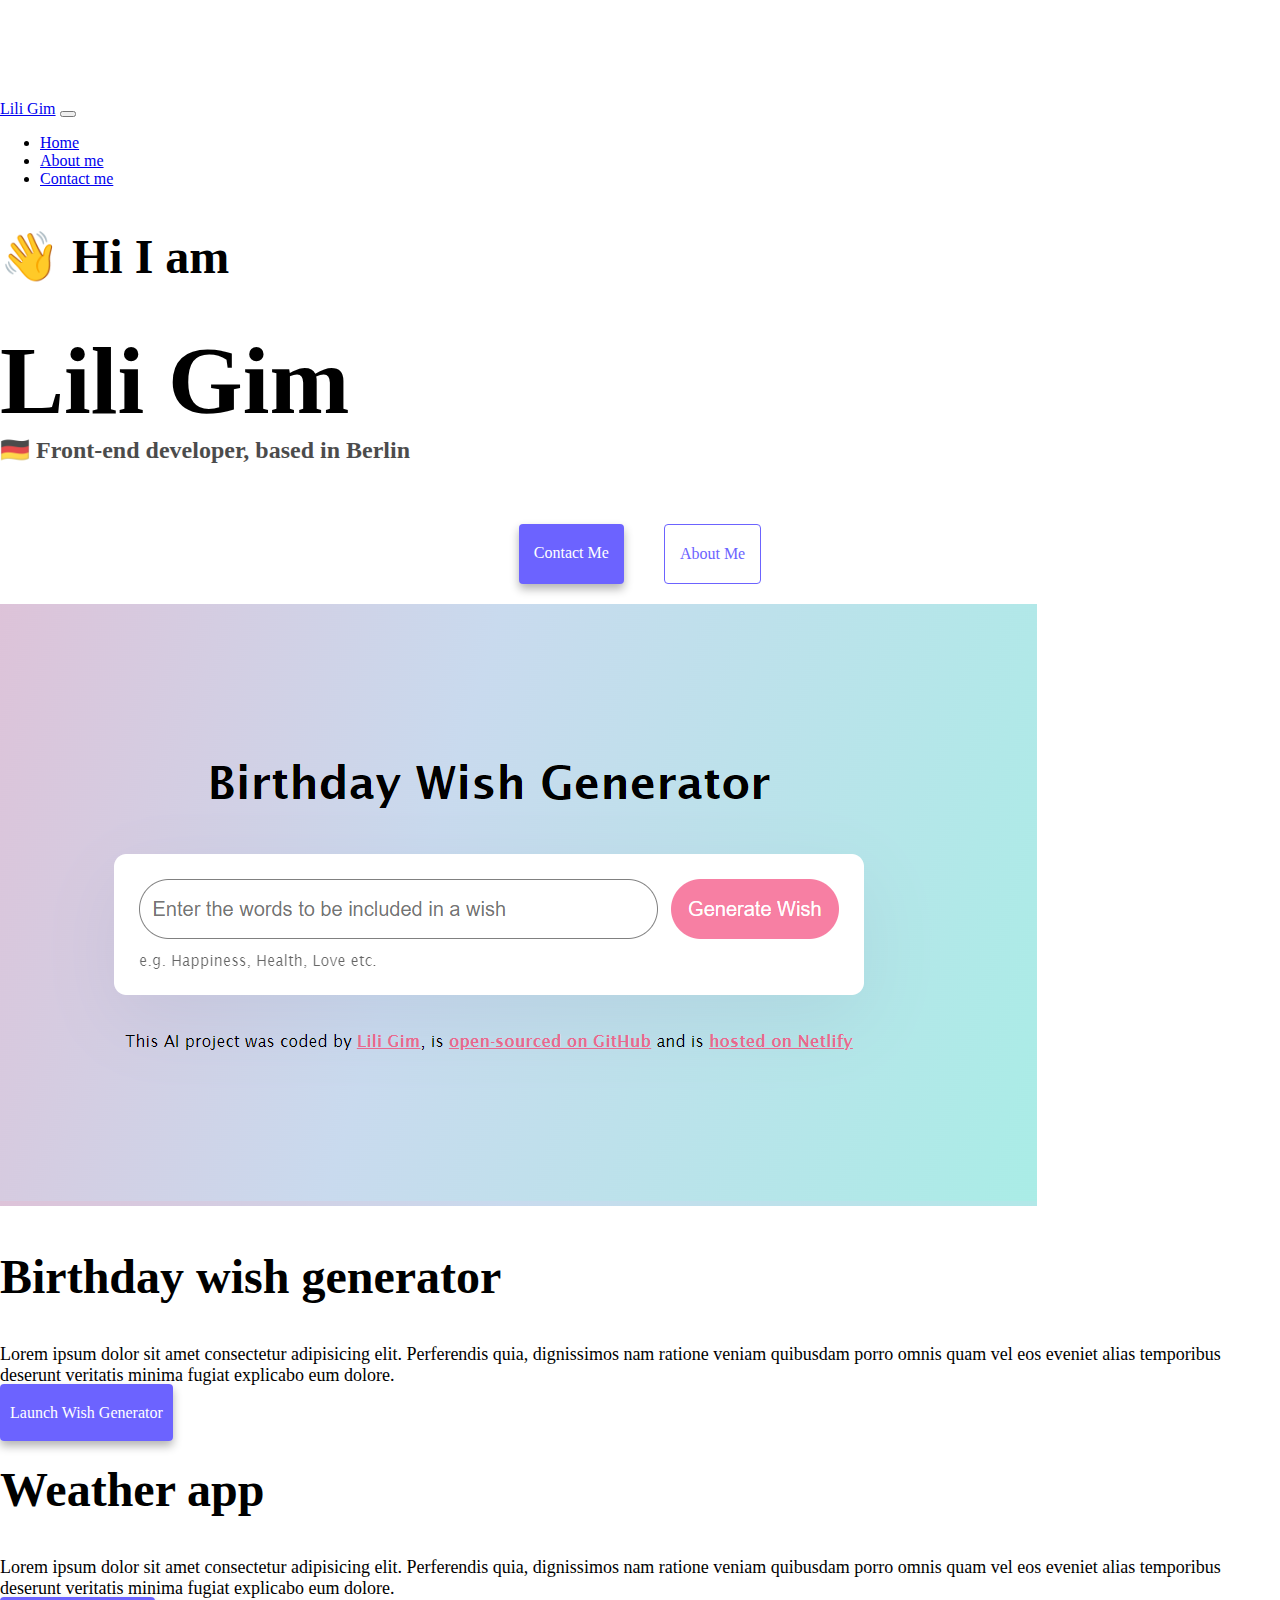
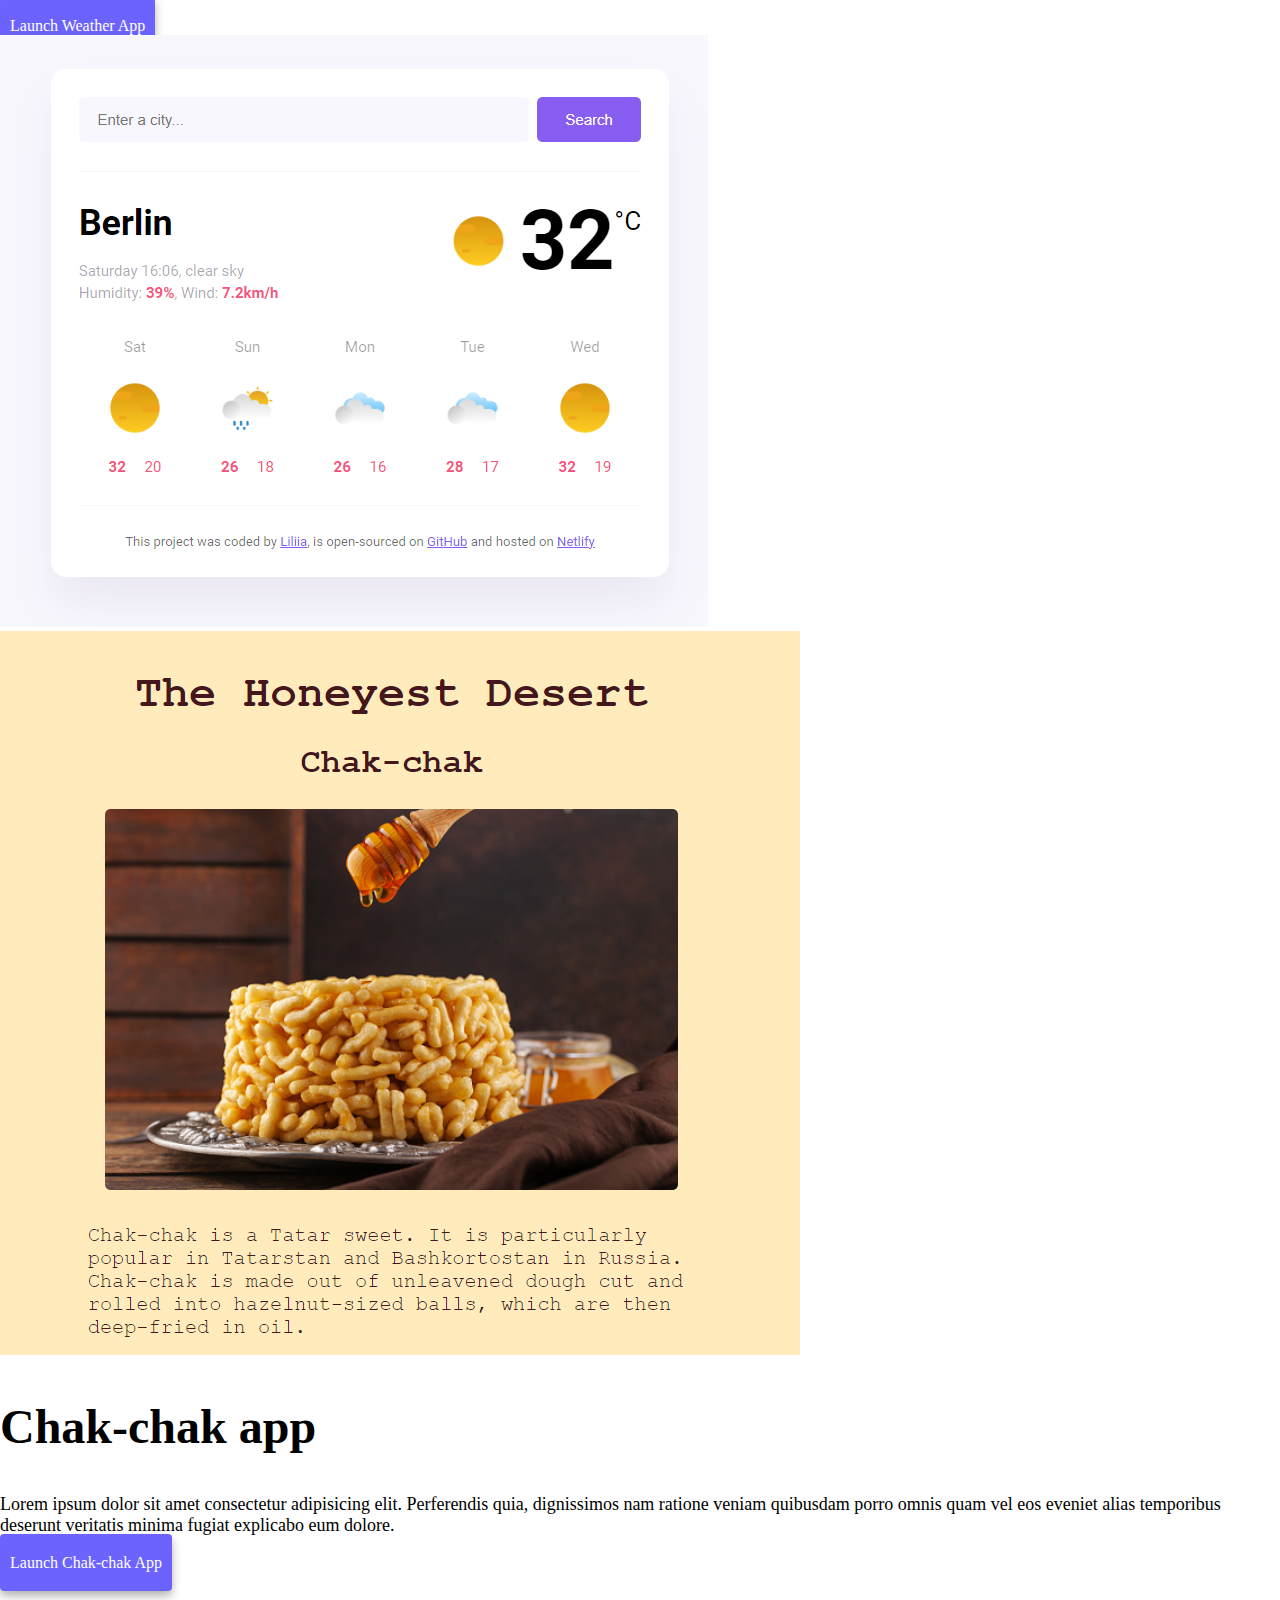
<file: index.html>
<!DOCTYPE html>
<html lang="en">
  <head>
    <meta charset="UTF-8" />
    <meta http-equiv="X-UA-Compatible" content="IE=edge" />
    <meta name="viewport" content="width=device-width, initial-scale=1.0" />
    <meta
      name="description"
      content="The website represents the projects by Lili Gim, a learning front-end developer."
    />

    <title>Langing page of projects by Lili Gim</title>
    <link rel="icon" type="image/x-icon" href="/images/favicon.ico.png" />
    <link
      href="https://cdn.jsdelivr.net/npm/bootstrap@5.0.2/dist/css/bootstrap.min.css"
      rel="stylesheet"
      integrity="sha384-EVSTQN3/azprG1Anm3QDgpJLIm9Nao0Yz1ztcQTwFspd3yD65VohhpuuCOmLASjC"
      crossorigin="anonymous"
    />
    <link rel="stylesheet" href="/src/styles.css" />
    <script
      src="https://cdn.jsdelivr.net/npm/bootstrap@5.3.3/dist/js/bootstrap.bundle.min.js"
      integrity="sha384-YvpcrYf0tY3lHB60NNkmXc5s9fDVZLESaAA55NDzOxhy9GkcIdslK1eN7N6jIeHz"
      crossorigin="anonymous"
    ></script>
  </head>
  <body>
    <nav class="navbar navbar-expand-lg navbar-light bg-light navbar fixed-top">
      <div class="container">
        <a class="navbar-brand" href="/" title="Homepage">Lili Gim</a>
        <button
          class="navbar-toggler"
          type="button"
          data-bs-toggle="collapse"
          data-bs-target="#navbarNav"
          aria-controls="navbarNav"
          aria-expanded="false"
          aria-label="Toggle navigation"
        >
          <span class="navbar-toggler-icon"></span>
        </button>
        <div class="collapse navbar-collapse" id="navbarNav">
          <ul class="navbar-nav">
            <li class="nav-item">
              <a
                class="nav-link active"
                aria-current="page"
                href="/"
                title="Homepage"
                >Home</a
              >
            </li>
            <li class="nav-item">
              <a class="nav-link" href="/about.html" title="About Lili Gim"
                >About me</a
              >
            </li>
            <li class="nav-item">
              <a
                class="nav-link"
                href="/about.html#contact"
                title="Contact Lili Gim"
                >Contact me</a
              >
            </li>
          </ul>
        </div>
      </div>
    </nav>
    <h2 class="text-center">👋 Hi I am</h2>
    <h1 class="text-center">Lili Gim</h1>
    <h3 class="text-center">🇩🇪 Front-end developer, based in Berlin</h3>

    <div class="navigation-links mb-5">
      <a
        href="/about.html#contact"
        class="contact-link"
        title="Contact Lili Gim"
        >Contact me</a
      >
      <a href="/about.html" class="about-link" title="About Lili Gim"
        >About me</a
      >
    </div>
    <div class="container">
      <div class="row">
        <div class="col-sm-6">
          <img
            src="/images/bd wish generator.png"
            class="img-fluid rounded d-none d-sm-block"
            alt="birthday-wish app"
          />
        </div>
        <div class="col-sm-6">
          <h2 class="mb-3">Birthday wish generator</h2>
          <p>
            Lorem ipsum dolor sit amet consectetur adipisicing elit. Perferendis
            quia, dignissimos nam ratione veniam quibusdam porro omnis quam vel
            eos eveniet alias temporibus deserunt veritatis minima fugiat
            explicabo eum dolore.
          </p>
          <div class="mt-5">
            <a href="#" class="primary-link" title="Birthday wish project"
              >Launch Wish Generator</a
            >
          </div>
        </div>
      </div>
      <div class="row mt-5">
        <div class="col-sm-6">
          <h2 class="mb-3">Weather app</h2>
          <p>
            Lorem ipsum dolor sit amet consectetur adipisicing elit. Perferendis
            quia, dignissimos nam ratione veniam quibusdam porro omnis quam vel
            eos eveniet alias temporibus deserunt veritatis minima fugiat
            explicabo eum dolore.
          </p>
          <div class="mt-5">
            <a href="#" class="primary-link" title="Weather project"
              >Launch Weather App</a
            >
          </div>
        </div>
        <div class="col-sm-6">
          <img
            src="/images/weather app 1.png"
            class="img-fluid rounded d-none d-sm-block"
            alt="weather app"
          />
        </div>
      </div>
      <div class="row mt-5">
        <div class="col-sm-6">
          <img
            src="/images/chak-chak workshop.png"
            class="img-fluid rounded d-none d-sm-block"
            alt="chak-chack workshop app"
          />
        </div>
        <div class="col-sm-6">
          <h2 class="mb-3">Chak-chak app</h2>
          <p>
            Lorem ipsum dolor sit amet consectetur adipisicing elit. Perferendis
            quia, dignissimos nam ratione veniam quibusdam porro omnis quam vel
            eos eveniet alias temporibus deserunt veritatis minima fugiat
            explicabo eum dolore.
          </p>
          <div class="mt-5">
            <a href="#" class="primary-link" title="Chak-chak project"
              >Launch Chak-chak App</a
            >
          </div>
        </div>
      </div>
    </div>
  </body>
</html>
</file>
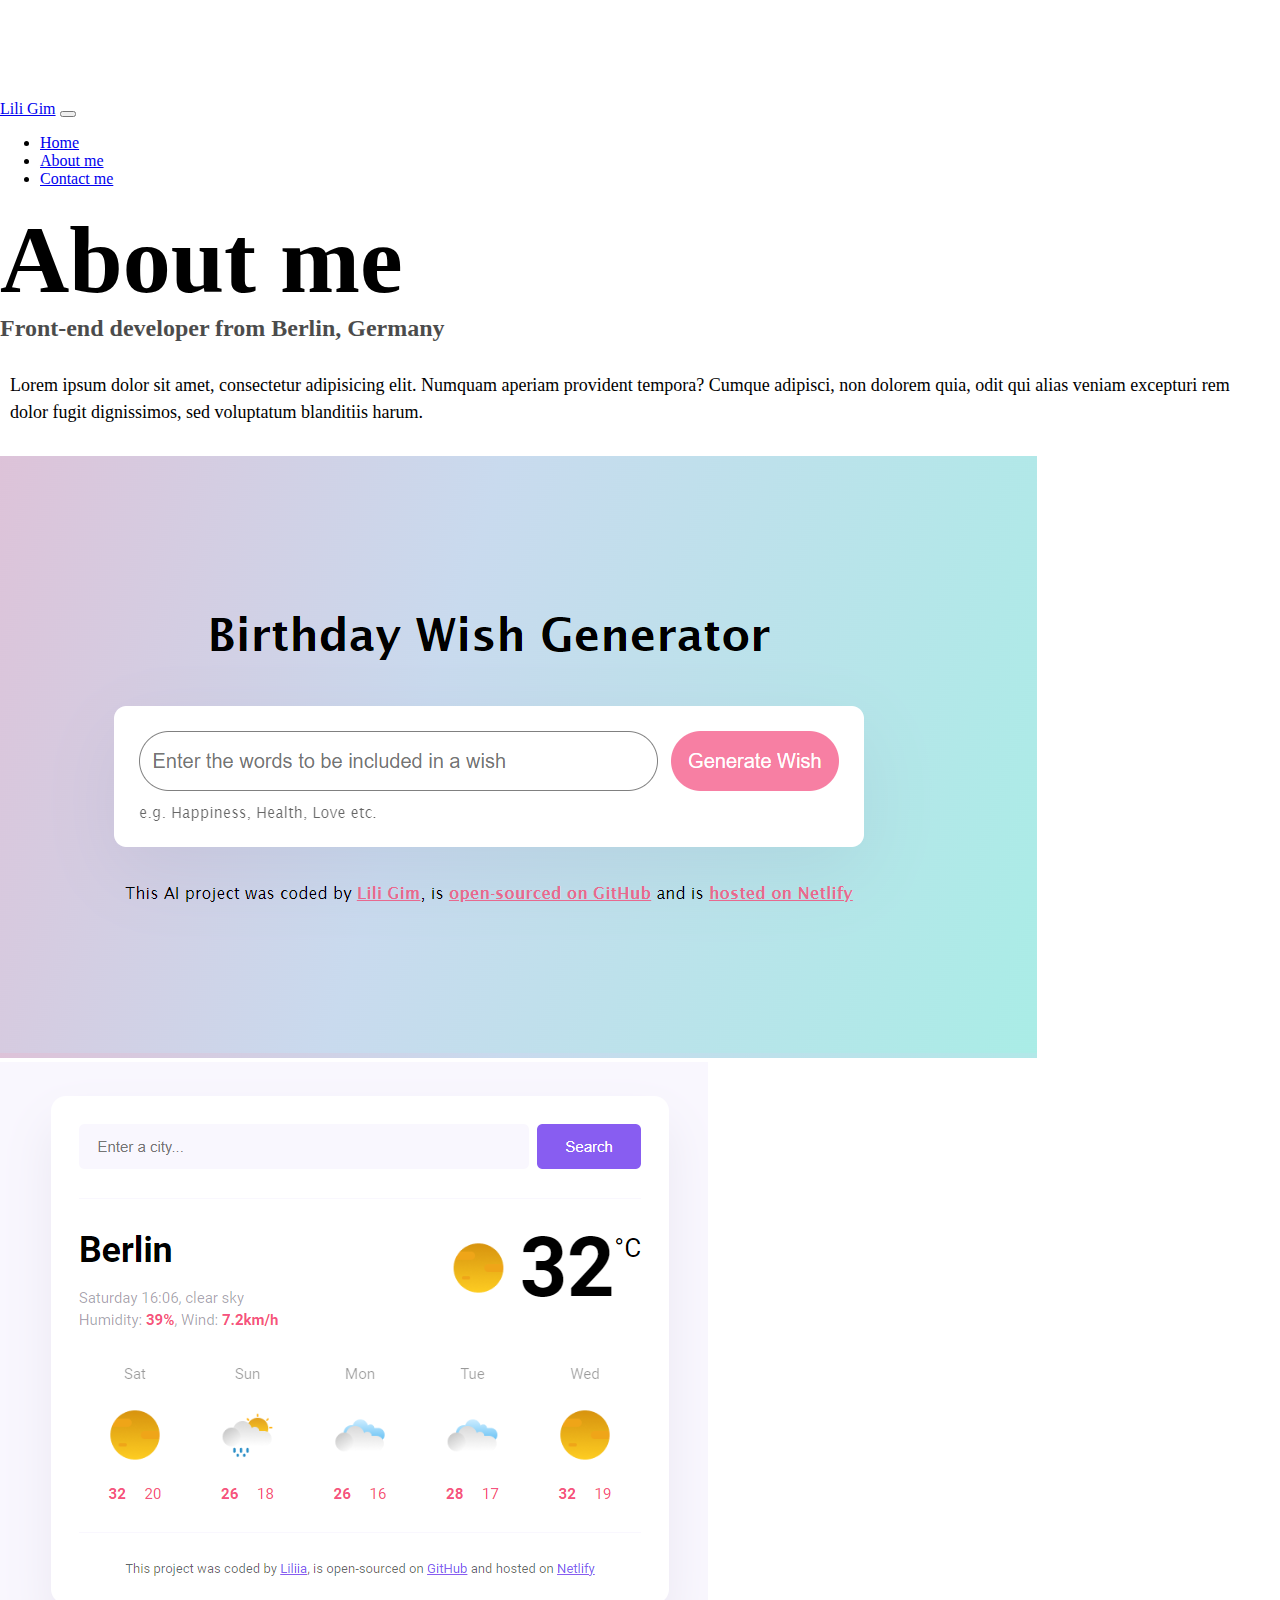
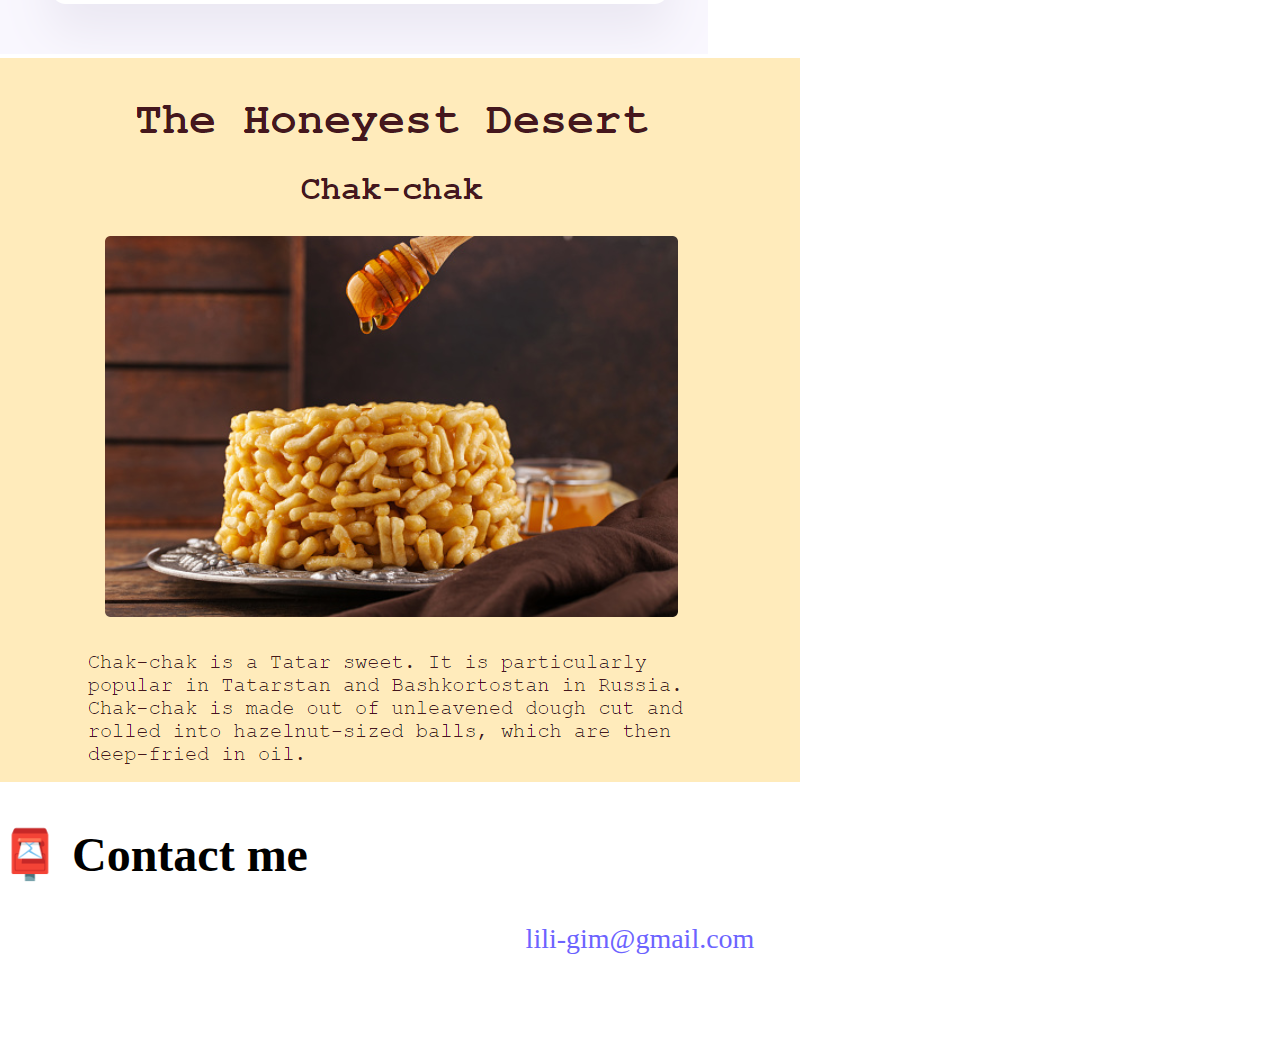
<file: about.html>
<!DOCTYPE html>
<html lang="en">
  <head>
    <meta charset="UTF-8" />
    <meta http-equiv="X-UA-Compatible" content="IE=edge" />
    <meta name="viewport" content="width=device-width, initial-scale=1.0" />
    <link
      href="https://cdn.jsdelivr.net/npm/bootstrap@5.0.2/dist/css/bootstrap.min.css"
      rel="stylesheet"
      integrity="sha384-EVSTQN3/azprG1Anm3QDgpJLIm9Nao0Yz1ztcQTwFspd3yD65VohhpuuCOmLASjC"
      crossorigin="anonymous"
    />
    <link rel="stylesheet" href="/src/styles.css" />
    <script
      src="https://cdn.jsdelivr.net/npm/bootstrap@5.3.3/dist/js/bootstrap.bundle.min.js"
      integrity="sha384-YvpcrYf0tY3lHB60NNkmXc5s9fDVZLESaAA55NDzOxhy9GkcIdslK1eN7N6jIeHz"
      crossorigin="anonymous"
    ></script>
    <title>About me - Lili Gim</title>
    <link rel="icon" type="image/x-icon" href="/images/favicon.ico.png" />
  </head>
  <body>
    <nav class="navbar navbar-expand-lg navbar-light bg-light fixed-top">
      <div class="container">
        <a class="navbar-brand" href="/" title="Homepage">Lili Gim</a>
        <button
          class="navbar-toggler"
          type="button"
          data-bs-toggle="collapse"
          data-bs-target="#navbarNav"
          aria-controls="navbarNav"
          aria-expanded="false"
          aria-label="Toggle navigation"
        >
          <span class="navbar-toggler-icon"></span>
        </button>
        <div class="collapse navbar-collapse" id="navbarNav">
          <ul class="navbar-nav">
            <li class="nav-item">
              <a class="nav-link" aria-current="page" href="/" title="Homepage"
                >Home</a
              >
            </li>
            <li class="nav-item">
              <a
                class="nav-link active"
                href="/about.html"
                title="About Lili Gim"
                >About me</a
              >
            </li>
            <li class="nav-item">
              <a
                class="nav-link"
                href="/about.html#contact"
                title="Contact Lili Gim"
                >Contact me</a
              >
            </li>
          </ul>
        </div>
      </div>
    </nav>
    <h1 class="text-center">About me</h1>
    <h3 class="text-center">Front-end developer from Berlin, Germany</h3>
    <div class="about-paragraphs text-center">
      <p>
        Lorem ipsum dolor sit amet, consectetur adipisicing elit. Numquam
        aperiam provident tempora? Cumque adipisci, non dolorem quia, odit qui
        alias veniam excepturi rem dolor fugit dignissimos, sed voluptatum
        blanditiis harum.
      </p>
    </div>
    <div class="container">
      <div class="row">
        <div class="col-sm-4">
          <img
            src="images/bd wish generator.png"
            class="img-fluid p-2 mb-4 shadow rounded"
            alt="birthday-wish app"
          />
        </div>
        <div class="col-sm-4">
          <img
            src="images/weather app 1.png"
            class="img-fluid p-2 mb-4 shadow rounded"
            alt="weather app"
          />
        </div>
        <div class="col-sm-4">
          <img
            src="images/chak-chak workshop.png"
            class="img-fluid p-2 mb-4 shadow rounded"
            alt="chak-chack workshop app"
          />
        </div>
      </div>
    </div>
    <div id="contact">
      <h2 class="text-center mt-5">📮 Contact me</h2>
      <a href="mailto:[email]" class="email-link"> lili-gim@gmail.com </a>
    </div>
  </body>
</html>
</file>
<file: src/styles.css>
:root {
  --primary-color: #6c63ff;
  --secondary-color: #f5f2fe;
  --box-shadow: 0 5px 10px rgba(0, 0, 0, 0.3);
}

body {
  max-width: 100%;
  margin: 100px 0;
}

h1 {
  font-size: 96px;
  margin: 0px;
}

h2 {
  font-size: 48px;
}

h3 {
  font-size: 24px;
  opacity: 0.7;
  margin: 0px;
}

.about-paragraphs p {
  margin: 10px;
}

.navigation-links {
  display: flex;
  margin-top: 40px;
  justify-content: center;
}

.navigation-links a {
  margin: 20px;
  border-radius: 4px;
  padding: 20px 15px;
  text-decoration: none;
  text-transform: capitalize;
}

.contact-link {
  background: var(--primary-color);
  box-shadow: var(--box-shadow);
  color: white;
  text-decoration: none;
}

.contact-link:hover {
  color: white;
}

.contact-link:active {
  color: white;
}

.about-link {
  color: var(--primary-color);
  border: 1px solid var(--primary-color);
}

.about-link:hover {
  color: var(--primary-color);
}

.about-link:active {
  color: var(--primary-color);
}

.homepage-link {
  color: var(--primary-color);
  text-align: center;
  display: block;
}

.about-paragraphs {
  margin: 30px 0;
}

.about-paragraphs p {
  margin: 10px;

  line-height: 1.5;
}

p {
  font-size: 18px;
}

.email-link {
  display: flex;
  justify-content: center;
  color: var(--primary-color);
  font-size: 28px;
  text-decoration: none;
}

.email-link:hover {
  text-decoration: underline;
}

.primary-link {
  background: var(--primary-color);
  color: white;
  text-decoration: none;
  padding: 20px 10px;
  box-shadow: var(--box-shadow);
  border-radius: 4px;
}

@media (max-width: 576px) {
  h2 {
    text-align: center;
    font-size: 32px;
  }
}

@media (max-width: 576px) {
  p {
    text-align: center;
  }
}

@media (max-width: 576px) {
  .primary-link {
    display: block;
    text-align: center;
    margin: 0 20px;
  }
}

@media (max-width: 576px) {
  h1 {
    font-size: 48px;
    line-height: 1.5;
  }
}
</file>
